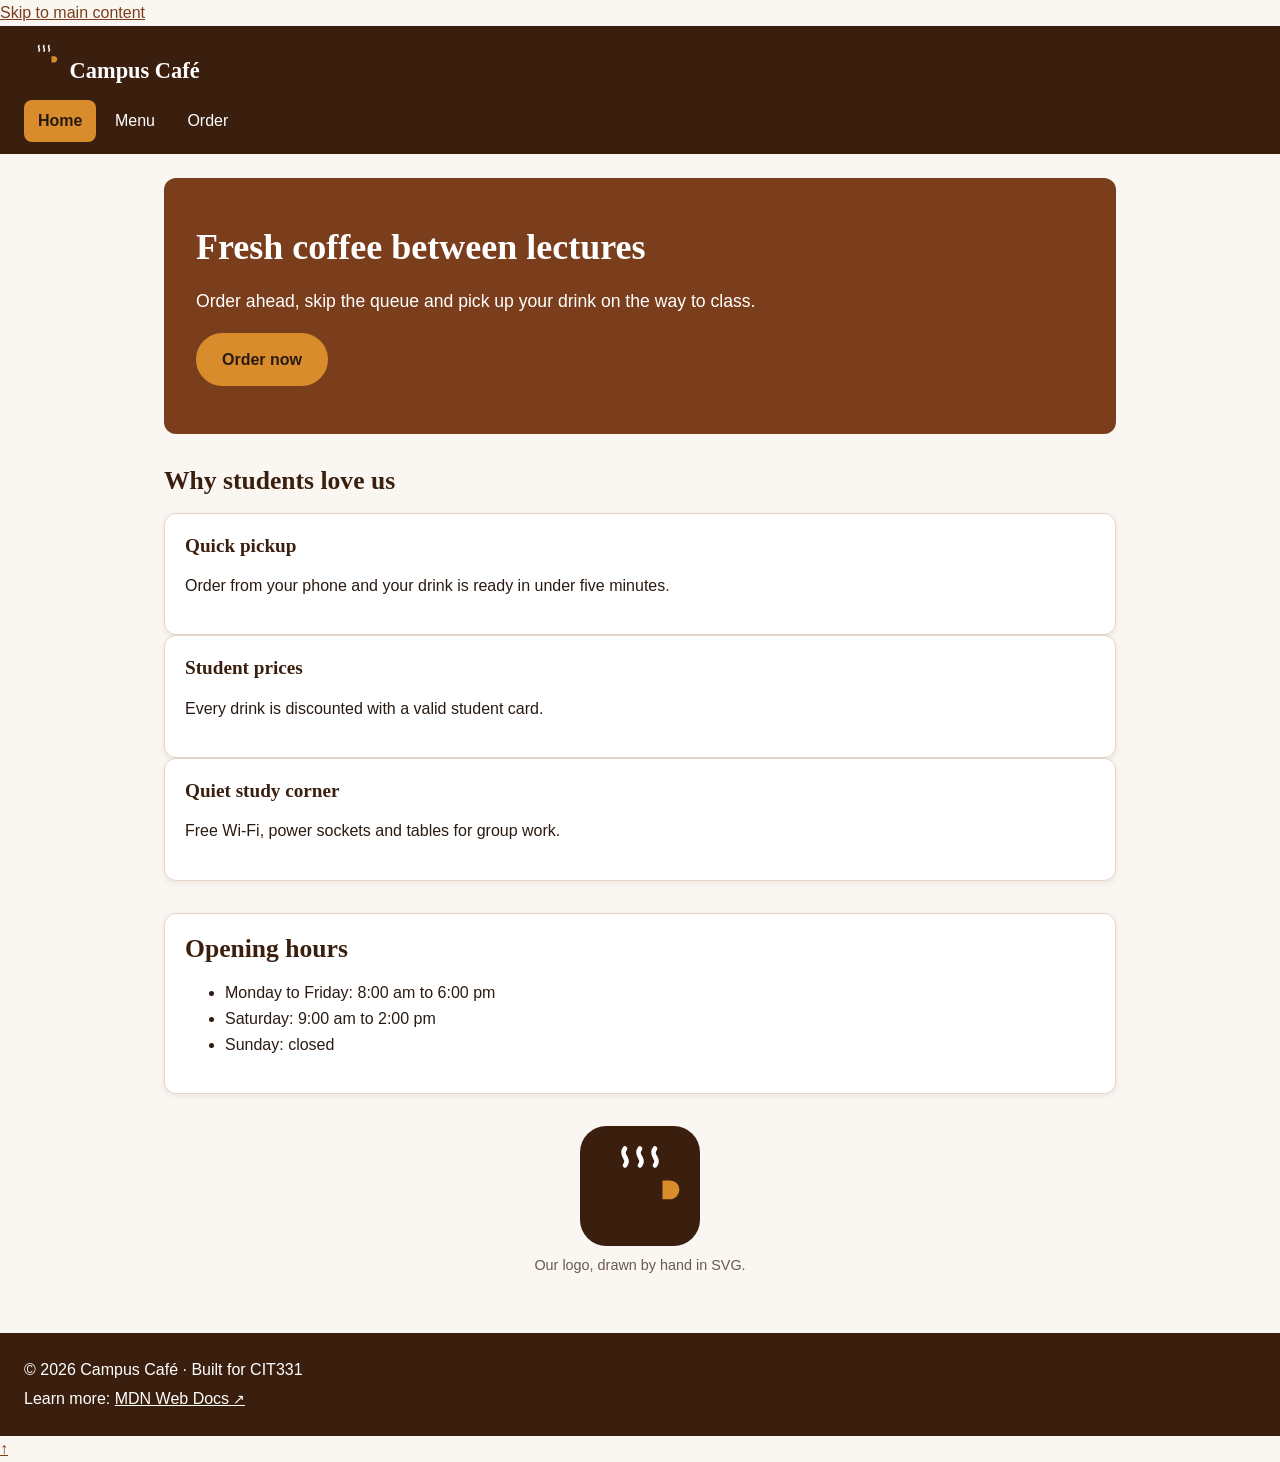
<file: index.html>
<!DOCTYPE html>
<html lang="en">
<head>
<meta charset="UTF-8">
<meta name="viewport" content="width=device-width, initial-scale=1.0">
<meta name="description" content="Campus Café: fresh coffee, snacks and a quiet study space.">
<title>Campus Café | Home</title>
<link rel="stylesheet" href="styles.css">
</head>
<body id="top">
<a class="skip-link" href="#main">Skip to main content</a>
<header class="site-header">
<a class="brand" href="index.html">
<img src="logo.svg.svg" alt="" width="40" height="40">
<span>Campus Café</span>
</a>
<nav aria-label="Main">
<ul class="nav-list">
<li><a href="index.html" class="active" aria-current="page">Home</a></li>
<li><a href="menu.html">Menu</a></li>
<li><a href="order.html">Order</a></li>
</ul>
</nav>
</header>
<main id="main">
<section class="hero">
<h1>Fresh coffee between lectures</h1>
<p>Order ahead, skip the queue and pick up your drink on the way to class.</p>
<a class="btn" href="order.html">Order now</a>
</section>
<section class="highlights">
<h2>Why students love us</h2>
<div class="card-row">
<article class="card">
<h3>Quick pickup</h3>
<p>Order from your phone and your drink is ready in under five minutes.</p>
</article>
<article class="card">
<h3>Student prices</h3>
<p>Every drink is discounted with a valid student card.</p>
</article>
<article class="card">
<h3>Quiet study corner</h3>
<p>Free Wi-Fi, power sockets and tables for group work.</p>
</article>
</div>
</section>
<aside class="card notice">
<h2>Opening hours</h2>
<ul>
<li>Monday to Friday: <time datetime="08:00">8:00 am</time> to <time datetime="18:00">6:00 pm</time></li>
<li>Saturday: <time datetime="09:00">9:00 am</time> to <time datetime="14:00">2:00 pm</time></li>
<li>Sunday: closed</li>
</ul>
</aside>
<figure class="logo-figure">
<img src="logo.svg.svg" alt="Campus Café logo: a coffee cup with steam" width="120" height="120">
<figcaption>Our logo, drawn by hand in SVG.</figcaption>
</figure>
</main>
<footer class="site-footer">
<p>© 2026 Campus Café · Built for CIT331</p>
<p>Learn more: <a href="https://developer.mozilla.org/" target="_blank" rel="noopener noreferrer">MDN Web Docs</a></p>
</footer>
<a class="back-to-top" href="#top" aria-label="Back to top">↑</a>
</body>
</html>
</file>
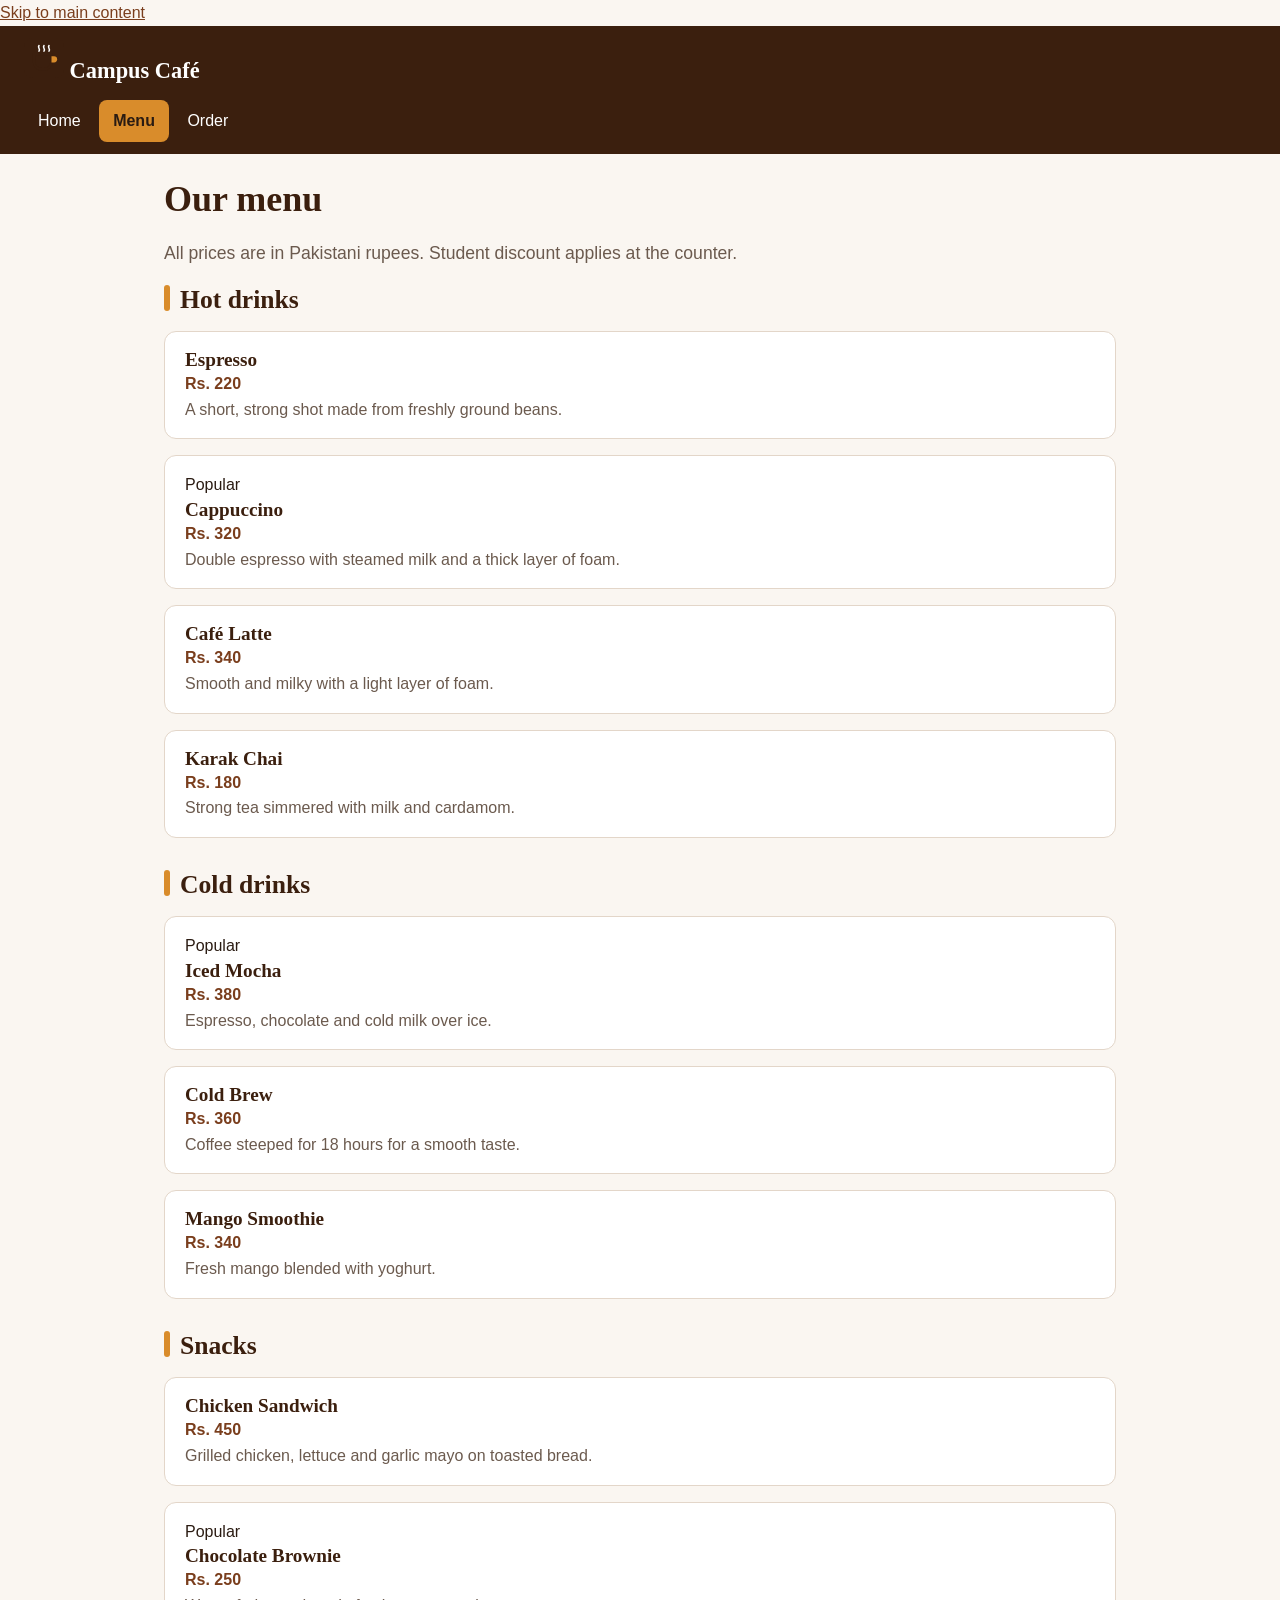
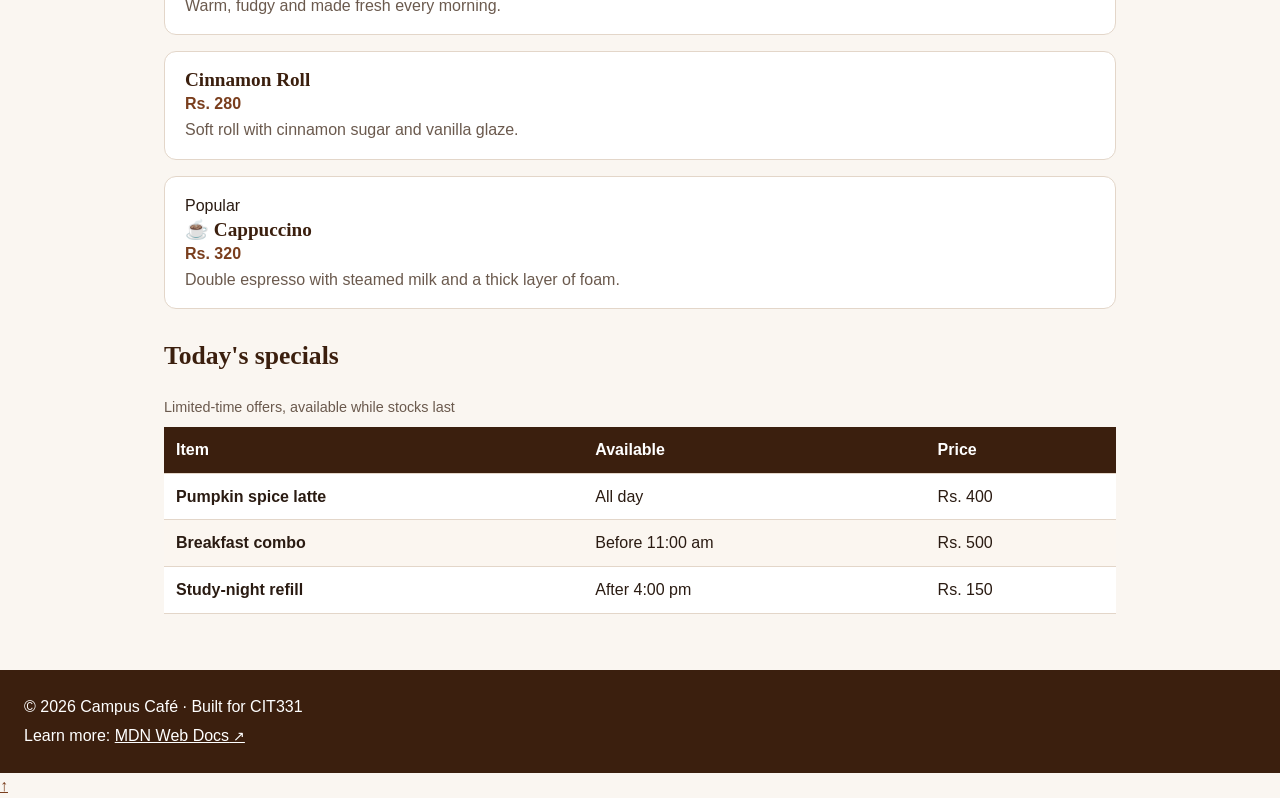
<file: menu.html>
<!DOCTYPE html>
<html lang="en">
<head>
<meta charset="UTF-8">
<meta name="viewport" content="width=device-width, initial-scale=1.0">
<meta name="description" content="The Campus Café menu: hot drinks, cold drinks and snacks.">
<title>Campus Café | Menu</title>
<link rel="stylesheet" href="styles.css">
</head>
<body id="top">
<a class="skip-link" href="#main">Skip to main content</a>
<header class="site-header">
<a class="brand" href="index.html">
<img src="logo.svg.svg" alt="" width="40" height="40">
<span>Campus Café</span>
</a>
<nav aria-label="Main">
<ul class="nav-list">
<li><a href="index.html">Home</a></li>
<li><a href="menu.html" class="active" aria-current="page">Menu</a></li>
<li><a href="order.html">Order</a></li>
</ul>
</nav>
</header>
<main id="main">
<h1>Our menu</h1>
<p>All prices are in Pakistani rupees. Student discount applies at the counter.</p>
<section class="menu-group">
<h2>Hot drinks</h2>
<div class="menu-list">
<article class="menu-item">
<div class="item-head">
<h3>Espresso</h3>
<span class="price">Rs. 220</span>
</div>
<p>A short, strong shot made from freshly ground beans.</p>
</article>
<article class="menu-item">
<span class="badge">Popular</span>
<div class="item-head">
<h3>Cappuccino</h3>
<span class="price">Rs. 320</span>
</div>
<p>Double espresso with steamed milk and a thick layer of foam.</p>
</article>
<article class="menu-item">
<div class="item-head">
<h3>Café Latte</h3>
<span class="price">Rs. 340</span>
</div>
<p>Smooth and milky with a light layer of foam.</p>
</article>
<article class="menu-item">
<div class="item-head">
<h3>Karak Chai</h3>
<span class="price">Rs. 180</span>
</div>
<p>Strong tea simmered with milk and cardamom.</p>
</article>
</div>
</section>
<section class="menu-group">
<h2>Cold drinks</h2>
<div class="menu-list">
<article class="menu-item">
<span class="badge">Popular</span>
<div class="item-head">
<h3>Iced Mocha</h3>
<span class="price">Rs. 380</span>
</div>
<p>Espresso, chocolate and cold milk over ice.</p>
</article>
<article class="menu-item">
<div class="item-head">
<h3>Cold Brew</h3>
<span class="price">Rs. 360</span>
</div>
<p>Coffee steeped for 18 hours for a smooth taste.</p>
</article>
<article class="menu-item">
<div class="item-head">
<h3>Mango Smoothie</h3>
<span class="price">Rs. 340</span>
</div>
<p>Fresh mango blended with yoghurt.</p>
</article>
</div>
</section>
<section class="menu-group">
<h2>Snacks</h2>
<div class="menu-list">
<article class="menu-item">
<div class="item-head">
<h3>Chicken Sandwich</h3>
<span class="price">Rs. 450</span>
</div>
<p>Grilled chicken, lettuce and garlic mayo on toasted bread.</p>
</article>
<article class="menu-item">
<span class="badge">Popular</span>
<div class="item-head">
<h3>Chocolate Brownie</h3>
<span class="price">Rs. 250</span>
</div>
<p>Warm, fudgy and made fresh every morning.</p>
</article>
<article class="menu-item">
<div class="item-head">
<h3>Cinnamon Roll</h3>
<span class="price">Rs. 280</span>
</div>
<p>Soft roll with cinnamon sugar and vanilla glaze.</p>
</article>
<article class="menu-item">
  <span class="badge">Popular</span>
  <div class="item-head">
    <h3>
      <span class="animated-icon">☕</span> Cappuccino
    </h3>
    <span class="price">Rs. 320</span>
  </div>
  <p>Double espresso with steamed milk and a thick layer of foam.</p>
</article>
</div>
</section>
<section class="specials">
<h2>Today's specials</h2>
<div class="table-wrap">
<table>
<caption>Limited-time offers, available while stocks last</caption>
<thead>
<tr>
<th scope="col">Item</th>
<th scope="col">Available</th>
<th scope="col">Price</th>
</tr>
</thead>
<tbody>
<tr><th scope="row">Pumpkin spice latte</th><td>All day</td><td>Rs. 400</td></tr>
<tr><th scope="row">Breakfast combo</th><td>Before 11:00 am</td><td>Rs. 500</td></tr>
<tr><th scope="row">Study-night refill</th><td>After 4:00 pm</td><td>Rs. 150</td></tr>
</tbody>
</table>
</div>
</section>
</main>
<footer class="site-footer">
<p>© 2026 Campus Café · Built for CIT331</p>
<p>Learn more: <a href="https://developer.mozilla.org/" target="_blank" rel="noopener noreferrer">MDN Web Docs</a></p>
</footer>
<a class="back-to-top" href="#top" aria-label="Back to top">↑</a>
</body>
</html>
</file>
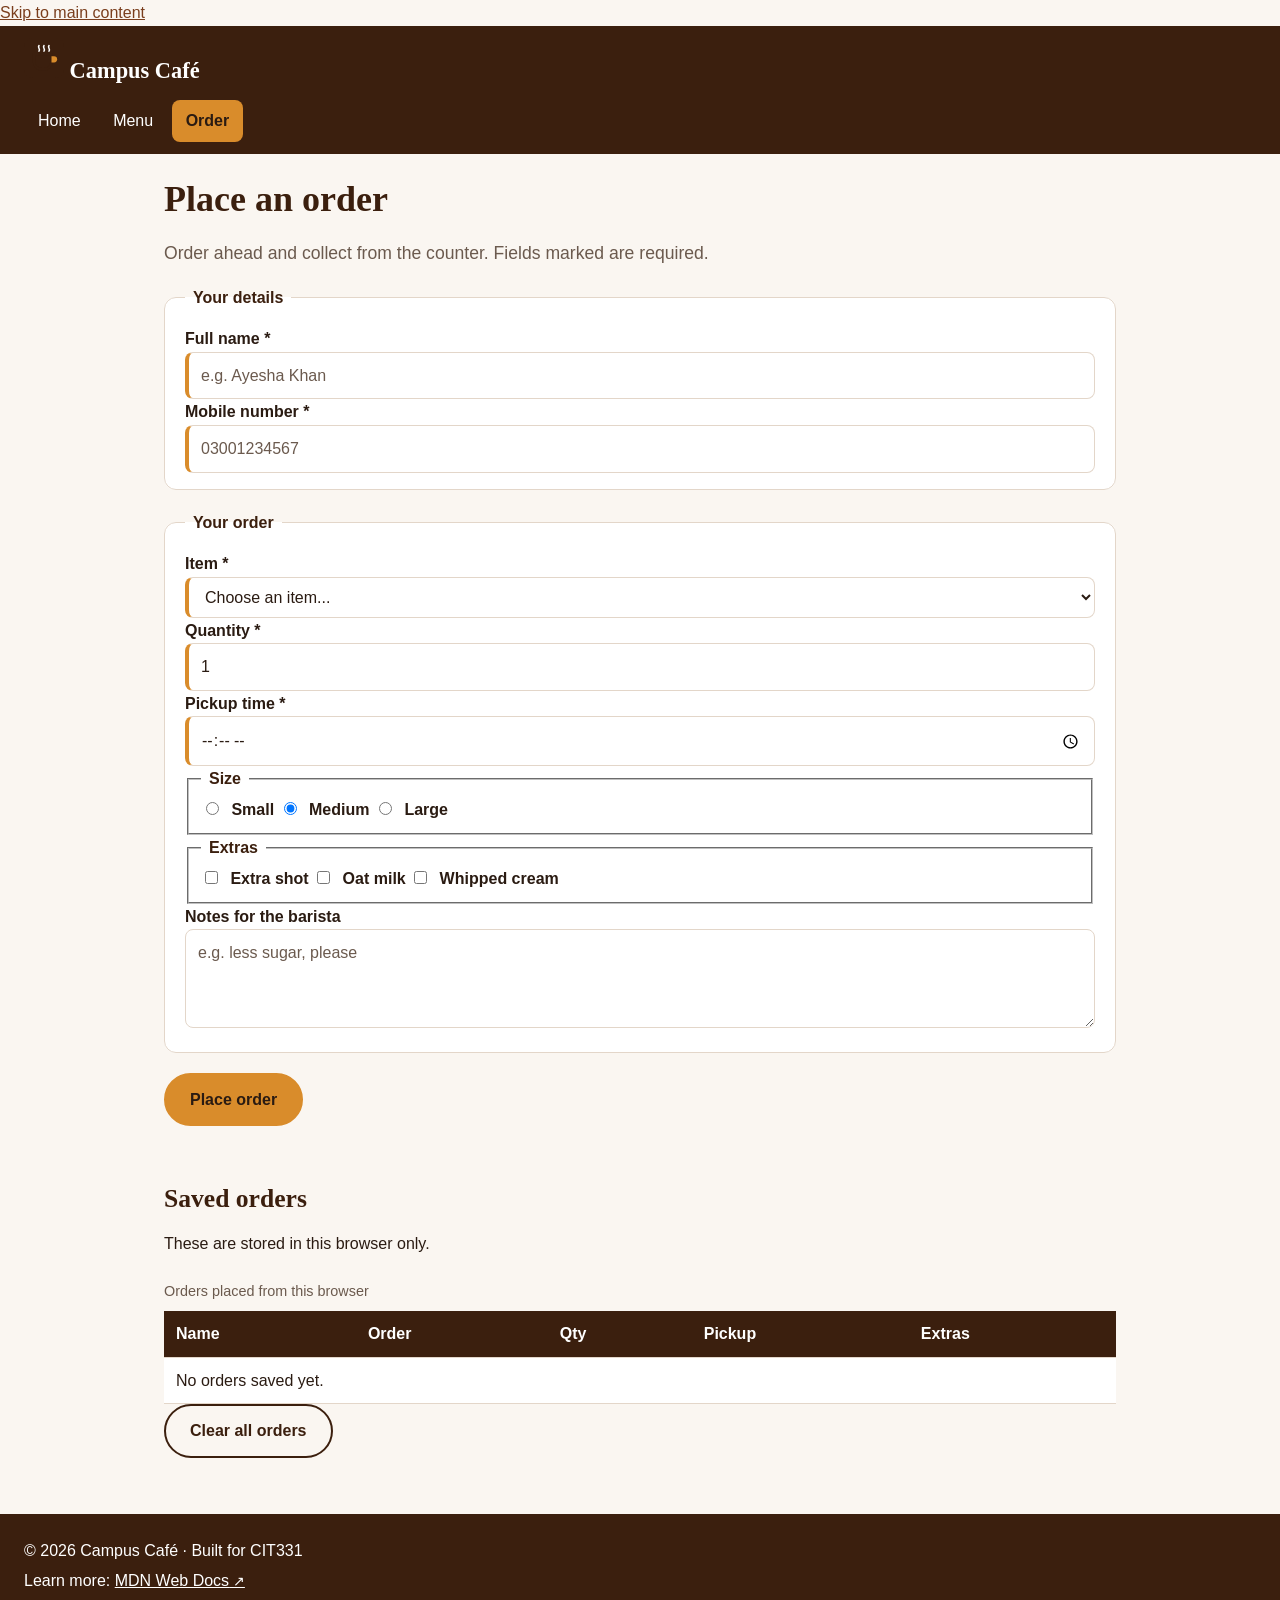
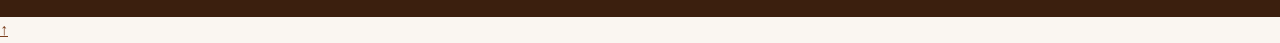
<file: order.html>
<!DOCTYPE html>
<html lang="en">
<head>
<meta charset="UTF-8">
<meta name="viewport" content="width=device-width, initial-scale=1.0">
<meta name="description" content="Order ahead from Campus Café and collect at the counter.">
<title>Campus Café | Order</title>
<link rel="stylesheet" href="styles.css">
<script src="order.js" defer></script>
</head>
<body id="top">
<a class="skip-link" href="#main">Skip to main content</a>
<header class="site-header">
<a class="brand" href="index.html">
<img src="logo.svg.svg" alt="" width="40" height="40">
<span>Campus Café</span>
</a>
<nav aria-label="Main">
<ul class="nav-list">
<li><a href="index.html">Home</a></li>
<li><a href="menu.html">Menu</a></li>
<li><a href="order.html" class="active" aria-current="page">Order</a></li>
</ul>
</nav>
</header>
<main id="main">
<h1>Place an order</h1>
<p>Order ahead and collect from the counter. Fields marked are required.</p>
<form id="order-form" action="#" method="post">
<fieldset>
<legend>Your details</legend>
<div class="form-row">
<div class="field">
<label for="name">Full name *</label>
<input type="text" id="name" name="name" required minlength="3" maxlength="50" placeholder="e.g. Ayesha Khan" autocomplete="name">
</div>
<div class="field">
<label for="phone">Mobile number *</label>
<input type="tel" id="phone" name="phone" required pattern="03[0-9]{9}" placeholder="03001234567" autocomplete="tel" title="11 digits starting with 03, for example 03001234567">
</div>
</div>
</fieldset>
<fieldset>
<legend>Your order</legend>
<div class="form-row">
<div class="field">
<label for="item">Item *</label>
<select id="item" name="item" required>
<option value="">Choose an item...</option>
<option>Espresso</option>
<option>Cappuccino</option>
<option>Cafe Latte</option>
<option>Karak Chai</option>
<option>Iced Mocha</option>
<option>Cold Brew</option>
<option>Mango Smoothie</option>
<option>Chicken Sandwich</option>
<option>Chocolate Brownie</option>
<option>Cinnamon Roll</option>
</select>
</div>
<div class="field">
<label for="qty">Quantity *</label>
<input type="number" id="qty" name="qty" required min="1" max="10" value="1">
</div>
<div class="field">
<label for="pickup">Pickup time *</label>
<input type="time" id="pickup" name="pickup" required min="08:00" max="18:00">
</div>
</div>
<div class="form-row">
<fieldset class="choice">
<legend>Size</legend>
<label><input type="radio" name="size" value="Small"> Small</label>
<label><input type="radio" name="size" value="Medium" checked> Medium</label>
<label><input type="radio" name="size" value="Large"> Large</label>
</fieldset>
<fieldset class="choice">
<legend>Extras</legend>
<label><input type="checkbox" name="extras" value="Extra shot"> Extra shot</label>
<label><input type="checkbox" name="extras" value="Oat milk"> Oat milk</label>
<label><input type="checkbox" name="extras" value="Whipped cream"> Whipped cream</label>
</fieldset>
</div>
<div class="field">
<label for="notes">Notes for the barista</label>
<textarea id="notes" name="notes" rows="3" maxlength="200" placeholder="e.g. less sugar, please"></textarea>
</div>
</fieldset>
<button type="submit" class="btn">Place order</button>
<p id="message" role="status" aria-live="polite"></p>
</form>
<section class="saved-orders">
<h2>Saved orders</h2>
<p>These are stored in this browser only.</p>
<div class="table-wrap">
<table>
<caption>Orders placed from this browser</caption>
<thead>
<tr>
<th scope="col">Name</th>
<th scope="col">Order</th>
<th scope="col">Qty</th>
<th scope="col">Pickup</th>
<th scope="col">Extras</th>
</tr>
</thead>
<tbody id="orders-body"></tbody>
</table>
</div>
<button type="button" id="clear-orders" class="btn btn-secondary">Clear all orders</button>
</section>
</main>
<footer class="site-footer">
<p>© 2026 Campus Café · Built for CIT331</p>
<p>Learn more: <a href="https://developer.mozilla.org/" target="_blank" rel="noopener noreferrer">MDN Web Docs</a></p>
</footer>
<a class="back-to-top" href="#top" aria-label="Back to top">↑</a>
</body>
</html>
</file>
<file: styles.css>
*,
*::before,
*::after {
  box-sizing: border-box;
}

:root {
  --brand: #7a3e1d;
  --brand-dark: #3b1f0e;
  --accent: #d98c2b;
  --bg: #faf6f1;
  --surface: #ffffff;
  --text: #2a1b12;
  --muted: #6b5a4e;
  --border: #e3d6c9;
  --space: 16px;
  --radius: 12px;
}

body {
  margin: 0;
  font-family: "Segoe UI", Arial, sans-serif;
  font-size: 1rem;
  line-height: 1.6;
  color: var(--text);
  background: var(--bg);
}

h1, h2, h3 {
  font-family: Georgia, "Times New Roman", serif;
  color: var(--brand-dark);
  line-height: 1.2;
}

h1 { font-size: 2.25rem; margin: 0 0 var(--space); }
h2 { font-size: 1.6rem; margin: 0 0 var(--space); }
h3 { font-size: 1.2rem; margin: 0 0 8px; }

a { color: var(--brand); }
a:hover {
  color: var(--brand-dark);
  text-decoration-thickness: 3px;
}

a:focus-visible,
button:focus-visible,
input:focus-visible,
select:focus-visible,
textarea:focus-visible {
  outline: 3px solid var(--brand);
  outline-offset: 3px;
}

#main {
  max-width: 1000px;
  margin: 0 auto;
  padding: 24px;
}

main > section,
main > aside,
main > figure {
  margin: 0 0 32px;
}

h1 + p {
  font-size: 1.1rem;
  color: var(--muted);
}

.site-header {
  background: var(--brand-dark);
  color: #fff;
  padding: 12px 24px;
}

.brand {
  color: #fff;
  text-decoration: none;
  font-family: Georgia, "Times New Roman", serif;
  font-size: 1.4rem;
  font-weight: 700;
}

.nav-list {
  list-style: none;
  margin: 12px 0 0;
  padding: 0;
}

.nav-list li { display: inline-block; }

.nav-list a {
  display: inline-block;
  color: #fff;
  text-decoration: none;
  padding: 8px 14px;
  border-radius: 8px;
}

.nav-list a:not(.active):hover {
  background: rgba(255, 255, 255, 0.18);
}

.nav-list a.active {
  background: var(--accent);
  color: var(--text);
  font-weight: 700;
}

.site-footer {
  background: var(--brand-dark);
  color: #fff;
  padding: 20px 24px;
}

.site-footer p { margin: 4px 0; }
.site-footer a { color: #fff; }

.hero {
  background: var(--brand);
  color: #fff;
  padding: 48px 32px;
  border-radius: var(--radius);
}

.hero h1,
.hero p {
  color: #fff;
}

.hero h1 { margin-bottom: 12px; }

.btn {
  display: inline-block;
  background: var(--accent);
  color: var(--text);
  font: inherit;
  font-weight: 700;
  padding: 12px 24px;
  border: 2px solid var(--accent);
  border-radius: 999px;
  text-decoration: none;
  cursor: pointer;
}

.btn:hover {
  background: var(--brand-dark);
  border-color: var(--brand-dark);
  color: #fff;
}

.btn-secondary {
  background: transparent;
  color: var(--brand-dark);
  border-color: var(--brand-dark);
}

.btn-secondary:hover {
  background: var(--brand-dark);
  color: #fff;
}

.card {
  background: var(--surface);
  border: 1px solid var(--border);
  border-radius: var(--radius);
  padding: 20px;
  box-shadow: 0 2px 6px rgba(59, 31, 14, 0.08);
}

.logo-figure { text-align: center; }
figcaption { color: var(--muted); font-size: 0.9rem; }

.menu-group h2::before {
  content: "";
  display: inline-block;
  width: 6px;
  height: 1em;
  margin-right: 10px;
  background: var(--accent);
  border-radius: 3px;
  vertical-align: -0.12em;
}

.menu-item {
  background: var(--surface);
  border: 1px solid var(--border);
  border-radius: var(--radius);
  padding: 16px 20px;
  margin-bottom: 16px;
}

.menu-item p { margin: 0; color: var(--muted); }
.item-head h3 { margin: 0; }
.price { font-weight: 700; color: var(--brand); }

table {
  width: 100%;
  border-collapse: collapse;
  background: var(--surface);
}

caption {
  text-align: left;
  padding: 8px 0;
  color: var(--muted);
  font-size: 0.9rem;
}

th, td {
  text-align: left;
  padding: 10px 12px;
  border-bottom: 1px solid var(--border);
}

thead th {
  background: var(--brand-dark);
  color: #fff;
}

tbody th { font-weight: 600; }
tbody tr:nth-child(even) { background: #fbf6f0; }

a[href^="http"]::after {
  content: " \2197";
  font-size: 0.85em;
}

form > fieldset {
  background: var(--surface);
  border: 1px solid var(--border);
  border-radius: var(--radius);
  padding: 16px 20px;
  margin: 0 0 20px;
}

legend {
  font-weight: 700;
  padding: 0 8px;
  color: var(--brand-dark);
}

label { font-weight: 600; }

input, select, textarea {
  font: inherit;
  width: 100%;
  padding: 10px 12px;
  border: 1px solid var(--border);
  border-radius: 8px;
  background: #fff;
  color: var(--text);
}

input[type="radio"],
input[type="checkbox"] {
  width: auto;
  margin-right: 8px;
}

input[required],
select[required] {
  border-left: 4px solid var(--accent);
}

input[placeholder]:not(:placeholder-shown):invalid {
  border-color: #b3261e;
}

::placeholder {
  color: var(--muted);
  opacity: 1;
}

#message {
  min-height: 1.6em;
  font-weight: 600;
  color: #0a6b50;
}
@keyframes slideInLeft {
  from {
    opacity: 0;
    transform: translateX(-30px);
  }
  to {
    opacity: 1;
    transform: translateX(0);
  }
}

.menu-item {
  animation: slideInLeft 0.5s ease-out both;
  transition: transform 0.3s ease, box-shadow 0.3s ease, border-color 0.3s ease;
}

/* Har item ke liye alag delay taake ek ke baad ek smooth aayein */
.menu-group .menu-item:nth-child(1) { animation-delay: 0.1s; }
.menu-group .menu-item:nth-child(2) { animation-delay: 0.2s; }
.menu-group .menu-item:nth-child(3) { animation-delay: 0.3s; }
.menu-group .menu-item:nth-child(4) { animation-delay: 0.4s; }

/* Menu item par mouse hover karne ka effect */
.menu-item:hover {
  transform: translateY(-5px) scale(1.01);
  box-shadow: 0 8px 20px rgba(59, 31, 14, 0.15);
  border-color: var(--accent);
}
.site-header .brand img {
  transition: transform 0.4s cubic-bezier(0.175, 0.885, 0.32, 1.275);
}

.site-header .brand:hover img {
  transform: rotate(15deg) scale(1.15);
}
@keyframes heroFadeDown {
  from {
    opacity: 0;
    transform: translateY(-20px);
  }
  to {
    opacity: 1;
    transform: translateY(0);
  }
}

.hero {
  animation: heroFadeDown 0.7s ease-out both;
}

.highlights .card {
  animation: fadeInUp 0.6s ease-out both;
  transition: transform 0.3s ease, box-shadow 0.3s ease;
}

.highlights .card:nth-child(1) { animation-delay: 0.2s; }
.highlights .card:nth-child(2) { animation-delay: 0.3s; }
.highlights .card:nth-child(3) { animation-delay: 0.4s; }
.highlights .card:hover, 
.notice:hover {
  transform: translateY(-6px);
  box-shadow: 0 10px 20px rgba(59, 31, 14, 0.12);
}
@keyframes formSlideUp {
  from {
    opacity: 0;
    transform: translateY(25px);
  }
  to {
    opacity: 1;
    transform: translateY(0);
  }
}

form > fieldset {
  animation: formSlideUp 0.6s ease-out both;
  transition: box-shadow 0.3s ease, border-color 0.3s ease;
}

form > fieldset:nth-of-type(1) { animation-delay: 0.1s; }
form > fieldset:nth-of-type(2) { animation-delay: 0.2s; }
input:focus, select:focus, textarea:focus {
  border-color: var(--brand);
  box-shadow: 0 0 0 3px rgba(122, 62, 29, 0.15);
  transition: all 0.2s ease;
}

tbody tr {
  animation: fadeIn 0.4s ease-out both;
}
</file>
